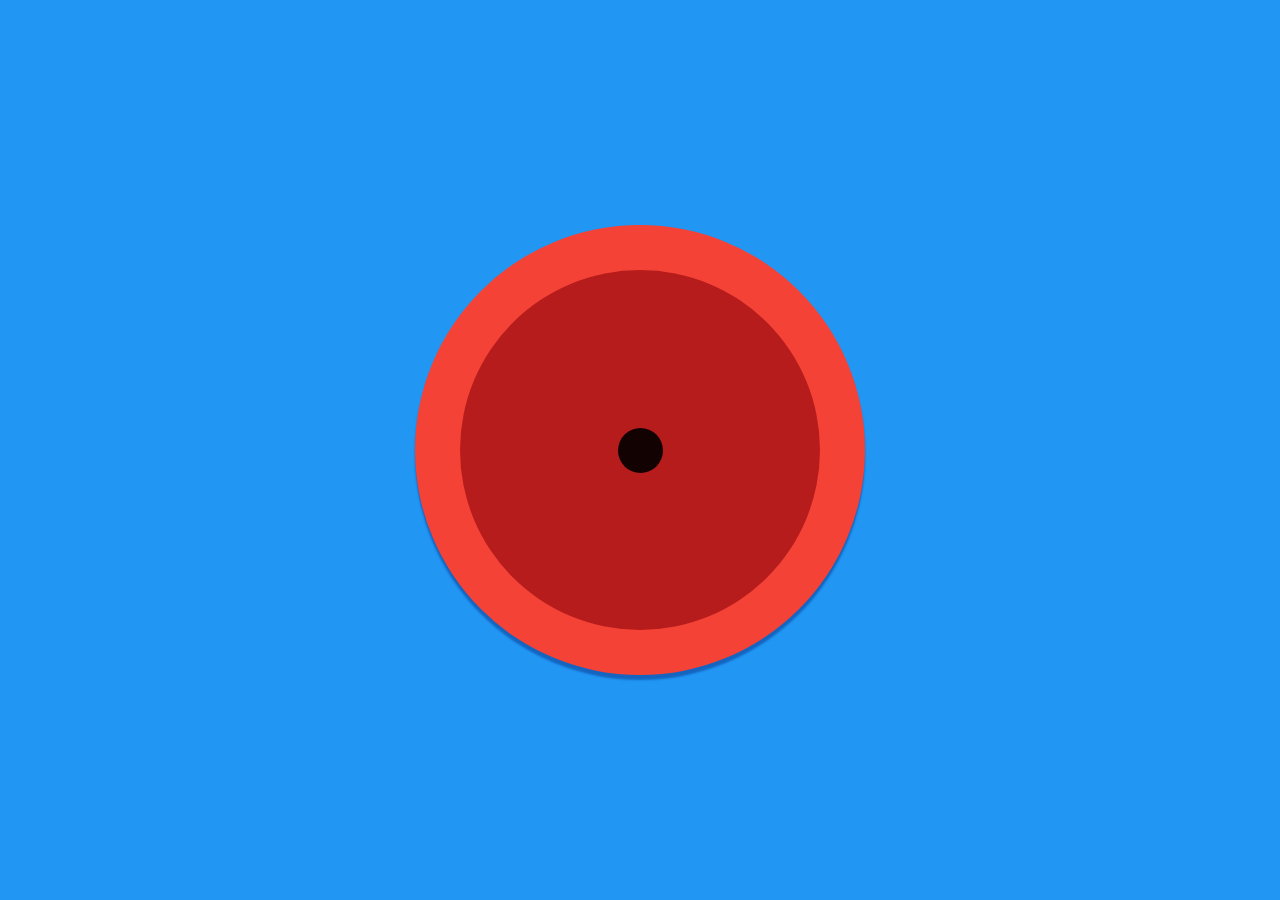
<file: index.html>
<!doctype html>
<html lang=en-GB>
  <head>
    <meta charset='utf-8'>
    <title>The Air Horner</title>
    <meta http-equiv='X-UA-Compatible' content='IE=edge'>
    <meta name='description' content='An Air horn. Probably the best air horn web app there is.'>
    <meta name='viewport' content='width=device-width, initial-scale=1'>
    <link rel='canonical' href='https://airhorner.com/'>
    <link rel='manifest' href='manifest.json'>
    <meta name='mobile-web-app-capable' content='yes'>
    <meta name='apple-mobile-web-app-capable' content='yes'>
    <meta name='application-name' content='Air Horner'>
    <meta name='apple-mobile-web-app-status-bar-style' content='black'>
    <meta name='apple-mobile-web-app-title' content='Air Horner'>
    <link rel='icon sizes=192x192' href='images/touch/Airhorner_192.png'>
    <link rel='apple-touch-icon' href='images/touch/Airhorner_192.png'>
    <meta name='msapplication-TileImage' content='images/touch/Airhorner_144.png'>
    <meta name='msapplication-TileColor' content='#2196F3'>
    <meta name='theme-color' content='#2196F3'>
    <meta property='og:title' content='Air Horn'>
    <meta property='og:type' content='website'>
    <meta property='og:image' content='https://airhorner.com/images/touch/Airhorner_192.png'>
    <meta property='og:url' content='https://airhorner.com/'>
    <meta property='og:description' content='The best and easiest Air Horn web app there is. No install just use it right away in your browser!'>
    <meta name='twitter:card' content='summary'>
    <meta name='twitter:url' content='https://airhorner.com/'>
    <meta name='twitter:title' content='Air Horn'>
    <meta name='twitter:description' content='The best and easiest Air Horn web app there is. No install just use it right away in your browser!'>
    <meta name='twitter:image' content='https://airhorner.com/images/touch/Airhorner_192.png'>
    <meta name='twitter:creator' content='@paul_kinlan'>
    <link rel='stylesheet' href='styles/main.css'>
  </head>
  <body>
    <div id='container'>
      <div id='airhorn'>
        <div class='horn'>
          <div class='inner'>
            <div class='center'></div>
          </div>
        </div>
      </div>
    </div>
    <div id='installer'>
      <button class='button'>Install</button>
      <span class='tooltip'></span>
    </div>
    <script src=scripts/main.min.js></script>
    <script>
      if('serviceWorker' in navigator) {
        navigator.serviceWorker.register('sw.js', { scope: '/demo_progressivewd01/' })
          .then(function(registration) {
                console.log('Service Worker Registered');
          });

        navigator.serviceWorker.ready.then(function(registration) {
           console.log('Service Worker Ready');
        });
      }

      
    </script>
  </body>
</html>
</file>
<file: styles/main.css>
/*
 *
 *  Air Horner
 *  Copyright 2015 Google Inc. All rights reserved.
 *
 *  Licensed under the Apache License, Version 2.0 (the "License");
 *  you may not use this file except in compliance with the License.
 *  You may obtain a copy of the License at
 *
 *      https://www.apache.org/licenses/LICENSE-2.0
 *
 *  Unless required by applicable law or agreed to in writing, software
 *  distributed under the License is distributed on an "AS IS" BASIS,
 *  WITHOUT WARRANTIES OR CONDITIONS OF ANY KIND, either express or implied.
 *  See the License for the specific language governing permissions and
 *  limitations under the License
 *
 */
body {
    margin: 0;
    background-color: #2196F3
}
* {
    -webkit-user-select: none;
    -moz-user-select: none;
    -ms-user-select: none;
    user-select: none
}
main {
    padding: 20px
}
html,
body
{
     height: 100%;
}

#container {
    height: 100%;
    display: -webkit-box;
    display: -webkit-flex;
    display: -ms-flexbox;
    display: flex;
    -webkit-box-align: center;
    -webkit-align-items: center;
    -ms-flex-align: center;
    align-items: center;
    -webkit-box-pack: center;
    -webkit-justify-content: center;
    -ms-flex-pack: center;
    justify-content: center;
    flex-direction: column;
}

#installer {
    position: absolute;
    opacity: 0;
    bottom: 20px;
    left: 0;
    right: 0;
    text-align: center;
    transition: opacity 300ms ease-in-out;
}

#installer.available {
    opacity: 1;
}

#installer .button {
    border: solid 1px white;
    margin:10px;
    padding: 10px;
    color: white;
    background-color: transparent;
}

.horn {
    height: 200px;
    width: 200px;
    height: 50vmin;
    width: 50vmin;
}
.horn .inner {
    height: 160px;
    width: 160px;
    height: 40vmin;
    width: 40vmin;
}
.horn .inner .center {
    height: 20px;
    width: 20px;
    height: 5vmin;
    width: 5vmin;
}
@-webkit-keyframes center-horning {
    from {
        height: 20px;
        width: 20px;
        width: 5vmin;
        height: 5vmin;
    }
    to {
        width: 18.4px;
        height: 21.6px;
        width: 4.6vmin;
        height: 5.4vmin;
    }
}
@keyframes center-horning {
    from {
        width: 20px;
        height: 20px;
        width: 5vmin;
        height: 5vmin;
    }
    to {
        width: 18.4px;
        height: 21.6px;
        width: 4.6vmin;
        height: 5.4vmin;
    }
}
@-webkit-keyframes middle-horning {
    from {
        width: 40vmin;
        height: 40vmin;
    }
    to {
        width: 40.2vmin;
        height: 40.1vmin;
    }
}
@keyframes middle-horning {
    from {
        height: 160px;
        width: 160px;
        width: 40vmin;
        height: 40vmin;
    }
    to {
        height: 160.8px;
        width: 160.4px;
        width: 40.2vmin;
        height: 40.1vmin;
    }
}
@-webkit-keyframes horning {
    from {
        height: 200px;
        width: 200px;
        width: 50vmin;
        height: 50vmin;
    }
    to {
        width: 200.4px;
        height: 200.8px;
        width: 50.1vmin;
        height: 50.2vmin;
    }
}
@keyframes horning {
    from {
        height: 200px;
        width: 200px;
        width: 50vmin;
        height: 50vmin;
    }
    to {
        width: 200.4px;
        height: 200.8px;
        width: 50.1vmin;
        height: 50.2vmin;
    }
}

#installer {

}

.horn {
    background-color: #F44336;
    box-shadow: 0 5px 2px 0 #1565C0;
    -webkit-transition: box-shadow .2s cubic-bezier(.4, 0, 1, 1);
    transition: box-shadow .2s cubic-bezier(.4, 0, 1, 1)
}
.horn,
.horn .inner {
    border-radius: 50%;
    display: -webkit-box;
    display: -webkit-flex;
    display: -ms-flexbox;
    display: flex;
    -webkit-box-align: center;
    -webkit-align-items: center;
    -ms-flex-align: center;
    align-items: center;
    -webkit-box-pack: center;
    -webkit-justify-content: center;
    -ms-flex-pack: center;
    justify-content: center
}
.horn .inner {
    background-color: #B71C1C
}
.horn .inner .center {
    background-color: #000;
    opacity: .9;
    border-radius: 50%
}
.horn.horning {
    box-shadow: 0 0 0 0 #1565C0;
    -webkit-animation-name: horning;
    animation-name: horning;
    -webkit-animation-iteration-count: infinite;
    animation-iteration-count: infinite;
    -webkit-animation-direction: alternate;
    animation-direction: alternate
}
.horn.horning,
.horn.horning .inner {
    -webkit-animation-duration: 10ms;
    animation-duration: 10ms
}
.horn.horning .inner {
    -webkit-animation-name: middle-horning;
    animation-name: middle-horning
}
.horn.horning .inner,
.horn.horning .center {
    -webkit-animation-iteration-count: infinite;
    animation-iteration-count: infinite;
    -webkit-animation-direction: alternate;
    animation-direction: alternate
}
.horn.horning .center {
    -webkit-animation-duration: 50ms;
    animation-duration: 50ms;
    -webkit-animation-name: center-horning;
    animation-name: center-horning
}
</file>
